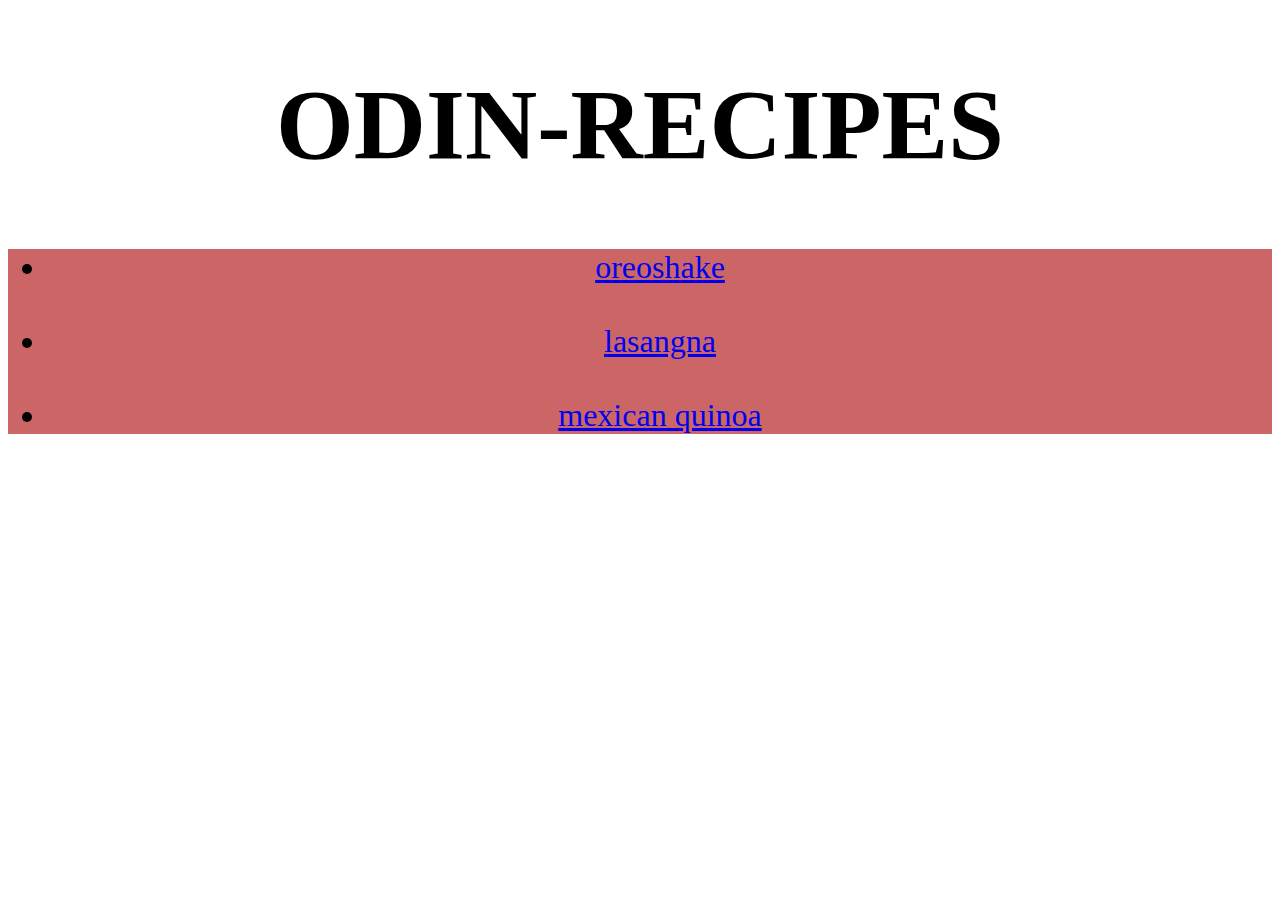
<file: index.html>
<!DOCTYPE html>
<html lang="en">
<head>
    <meta charset="UTF-8">
    <link rel="stylesheet" href="css/style.css">
    <title>
        Great Recipes 
    </title>
</head>
<body>
  <h1 class="main">
    ODIN-RECIPES
  </h1>
  <div class="lcenter" style="font-size:50px">
  <ul>
  <li>
  <a href="recipes/oreoshake.html" >
    oreoshake
  </a>
  </li><br>
  <li>
  <a href="recipes/lasangna.html">
     lasangna
  </a>
  </li><br>
  <li>
  <a href="recipes/mexicanquinoa.html">
     mexican quinoa
  </a>
  </li> 
</ul>
</div>
</body>

</html>
</file>
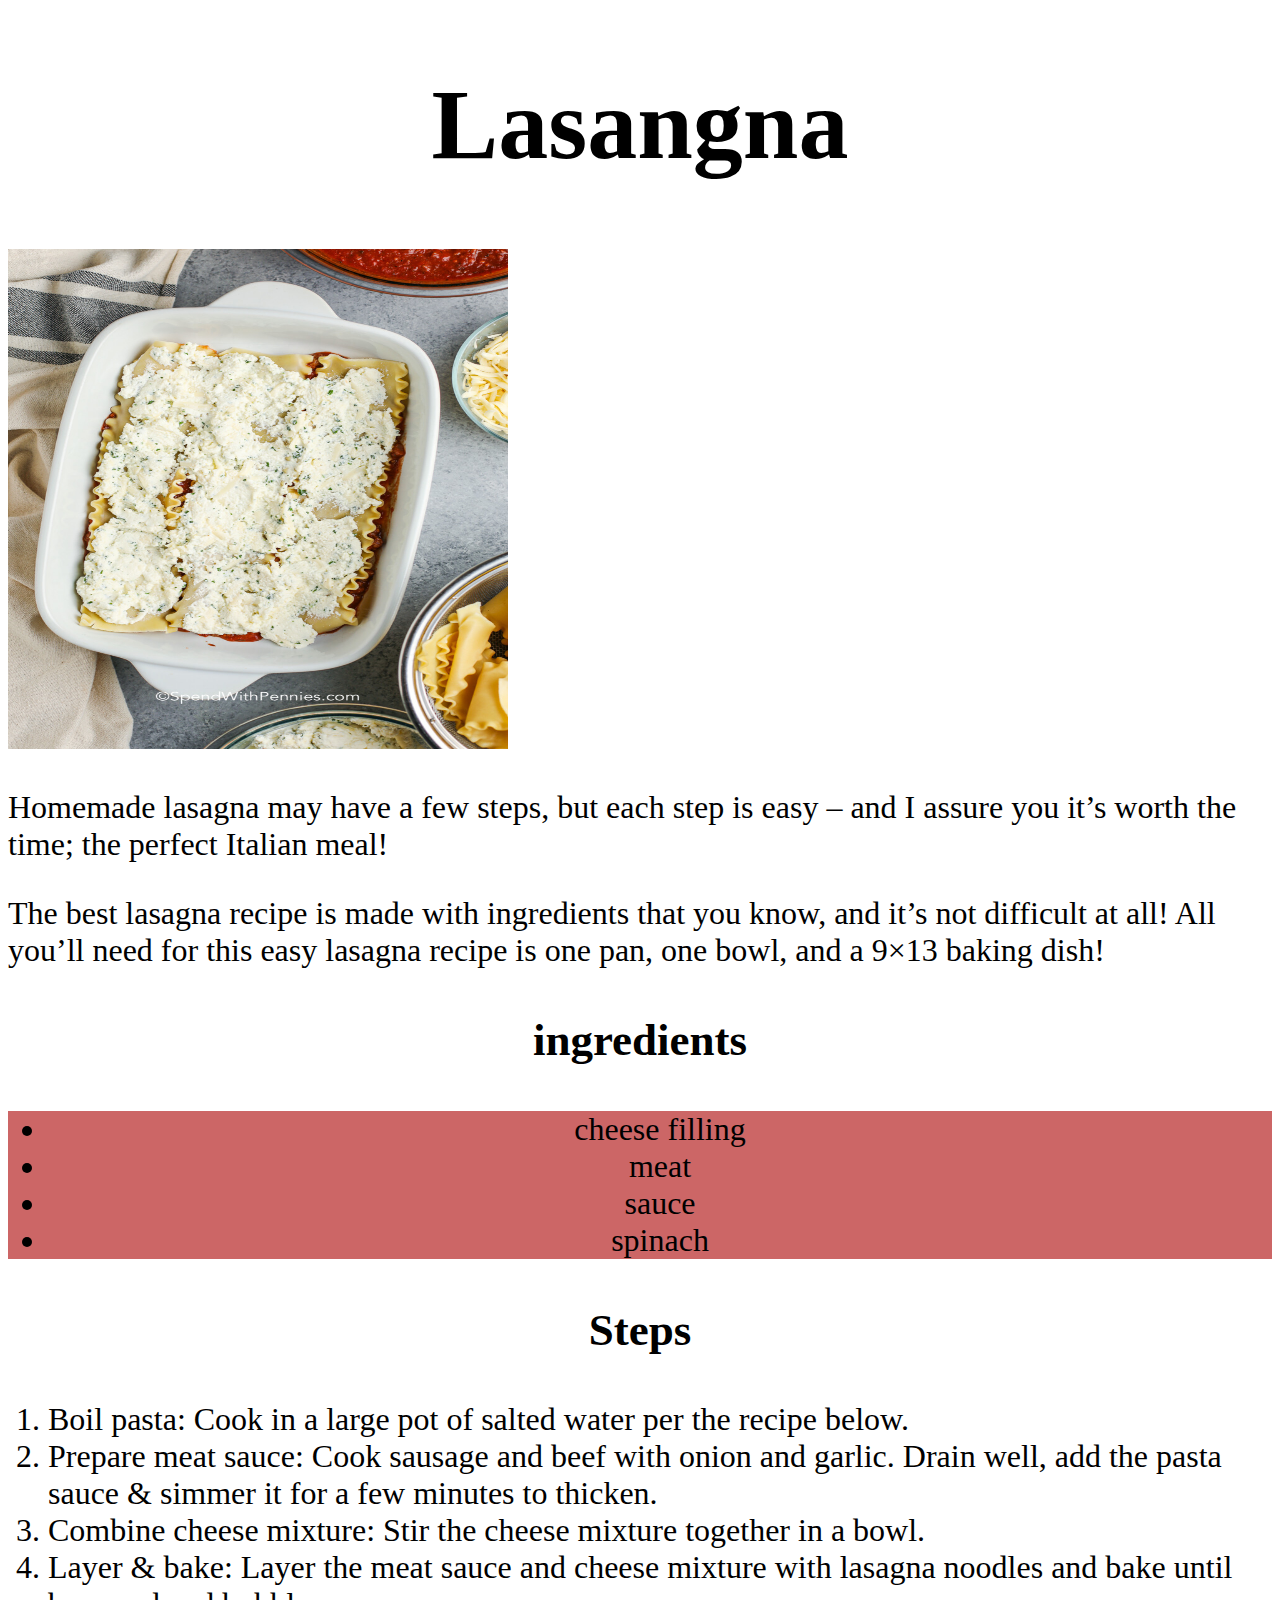
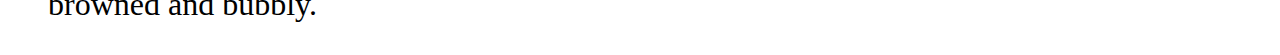
<file: recipes/lasangna.html>
<!DOCTYPE html>
<html lang="en">
<head>
    <meta charset="UTF-8">
    <link rel="stylesheet" href="../css/style.css">
    <title>
    </title>
</head>
<body>
  <h1 class="main">
    Lasangna
  </h1>
  <img src="../img/lasangna.jpg" alt="a photo of lasangna">
  <p>
    Homemade lasagna may have a few steps, but each step is easy – and I assure you it’s worth the time; the perfect Italian meal!
  </p>
  <p>
    The best lasagna recipe is made with ingredients that you know, and it’s not difficult at all! All you’ll need for this easy lasagna recipe is one pan, one bowl, and a 9×13 baking dish!
  </p>
    <h3>
    ingredients
  </h3>
  <div class="lcenter">
  <ul>
    <li>
        cheese filling
    </li>
    <li>
        meat
    </li>
    <li>   sauce
    </li>
    <li> spinach

  </ul>
</div>
  <h3>
    Steps
  </h3>
  <ol>
    <li>
        Boil pasta: Cook in a large pot of salted water per the recipe below.
     </li>
    <li>
        Prepare meat sauce: Cook sausage and beef with onion and garlic. Drain well, add the pasta sauce & simmer it for a few minutes to thicken.   </li>
    </li>
     <li>
        Combine cheese mixture: Stir the cheese mixture together in a bowl.
    </li>
    <li>
        Layer & bake: Layer the meat sauce and cheese mixture with lasagna noodles and bake until browned and bubbly.

    </li>
    

  </ol>
</body>

</html>
</file>
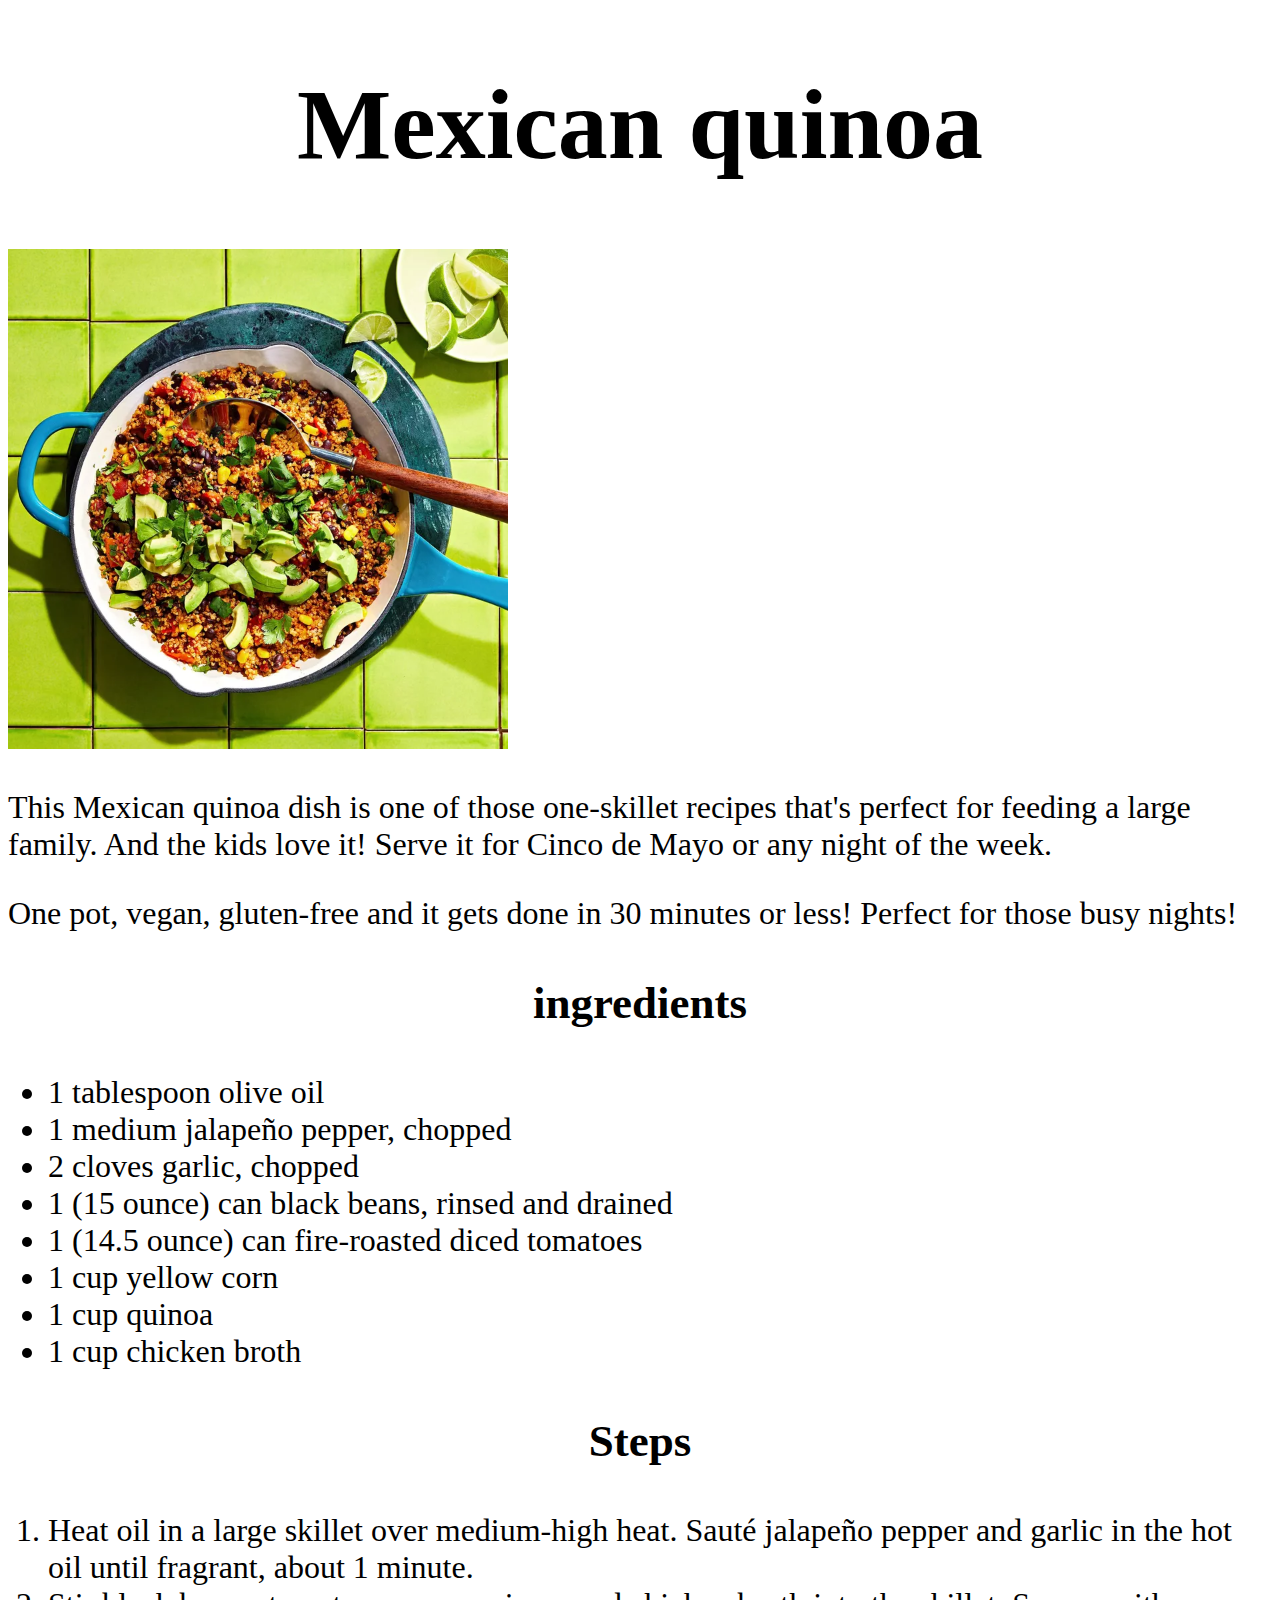
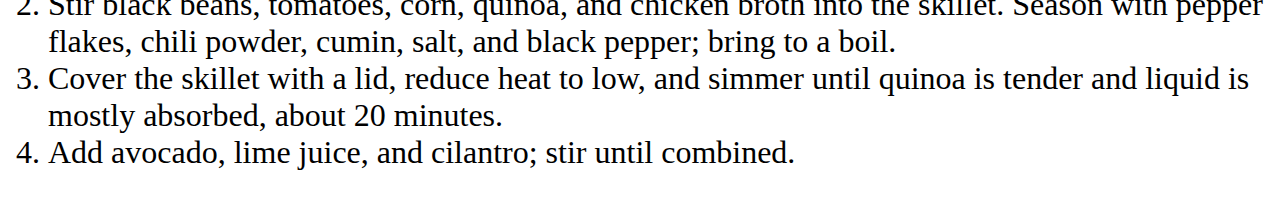
<file: recipes/mexicanquinoa.html>
<!DOCTYPE html>
<html lang="en">
<head>
    <meta charset="UTF-8">
    <link rel="stylesheet" href="../css/style.css">
    <title>
    </title>
</head>
<body>
  <h1 class="main">
    Mexican quinoa
  </h1>
  <img src="../img/mexicanquinoa.webp" alt="a photo of mexican quinoa">
  <p>
    This Mexican quinoa dish is one of those one-skillet recipes that's perfect for feeding a large family. And the kids love it! Serve it for Cinco de Mayo or any night of the week.
  </p>
  <p>
    One pot, vegan, gluten-free and it gets done in 30 minutes or less! Perfect for those busy nights!
  </p>
    <h3>
    ingredients
  </h3>
  <ul>
    <li>
        1 tablespoon olive oil
    </li>
    <li>
        1 medium jalapeño pepper, chopped
    </li>
    <li>    2 cloves garlic, chopped
    </li>
    <li>1 (15 ounce) can black beans, rinsed and drained
      
    </li>
    <li>1 (14.5 ounce) can fire-roasted diced tomatoes
    
    </li>
    <li>1 cup yellow corn
      
    </li>
    <li>    1 cup quinoa
    </li>
    <li>1 cup chicken broth
      
    </li>
  </ul>
  <h3>
    Steps
  </h3>
  <ol>
    <li>
        Heat oil in a large skillet over medium-high heat. Sauté jalapeño pepper and garlic in the hot oil until fragrant, about 1 minute.
    </li>
    <li>
        Stir black beans, tomatoes, corn, quinoa, and chicken broth into the skillet. Season with pepper flakes, chili powder, cumin, salt, and black pepper; bring to a boil.
    </li>
    <li>
        Cover the skillet with a lid, reduce heat to low, and simmer until quinoa is tender and liquid is mostly absorbed, about 20 minutes.
    </li>
    <li>  
        Add avocado, lime juice, and cilantro; stir until combined.
    </li>
    

  </ol>
</body>

</html>
</file>
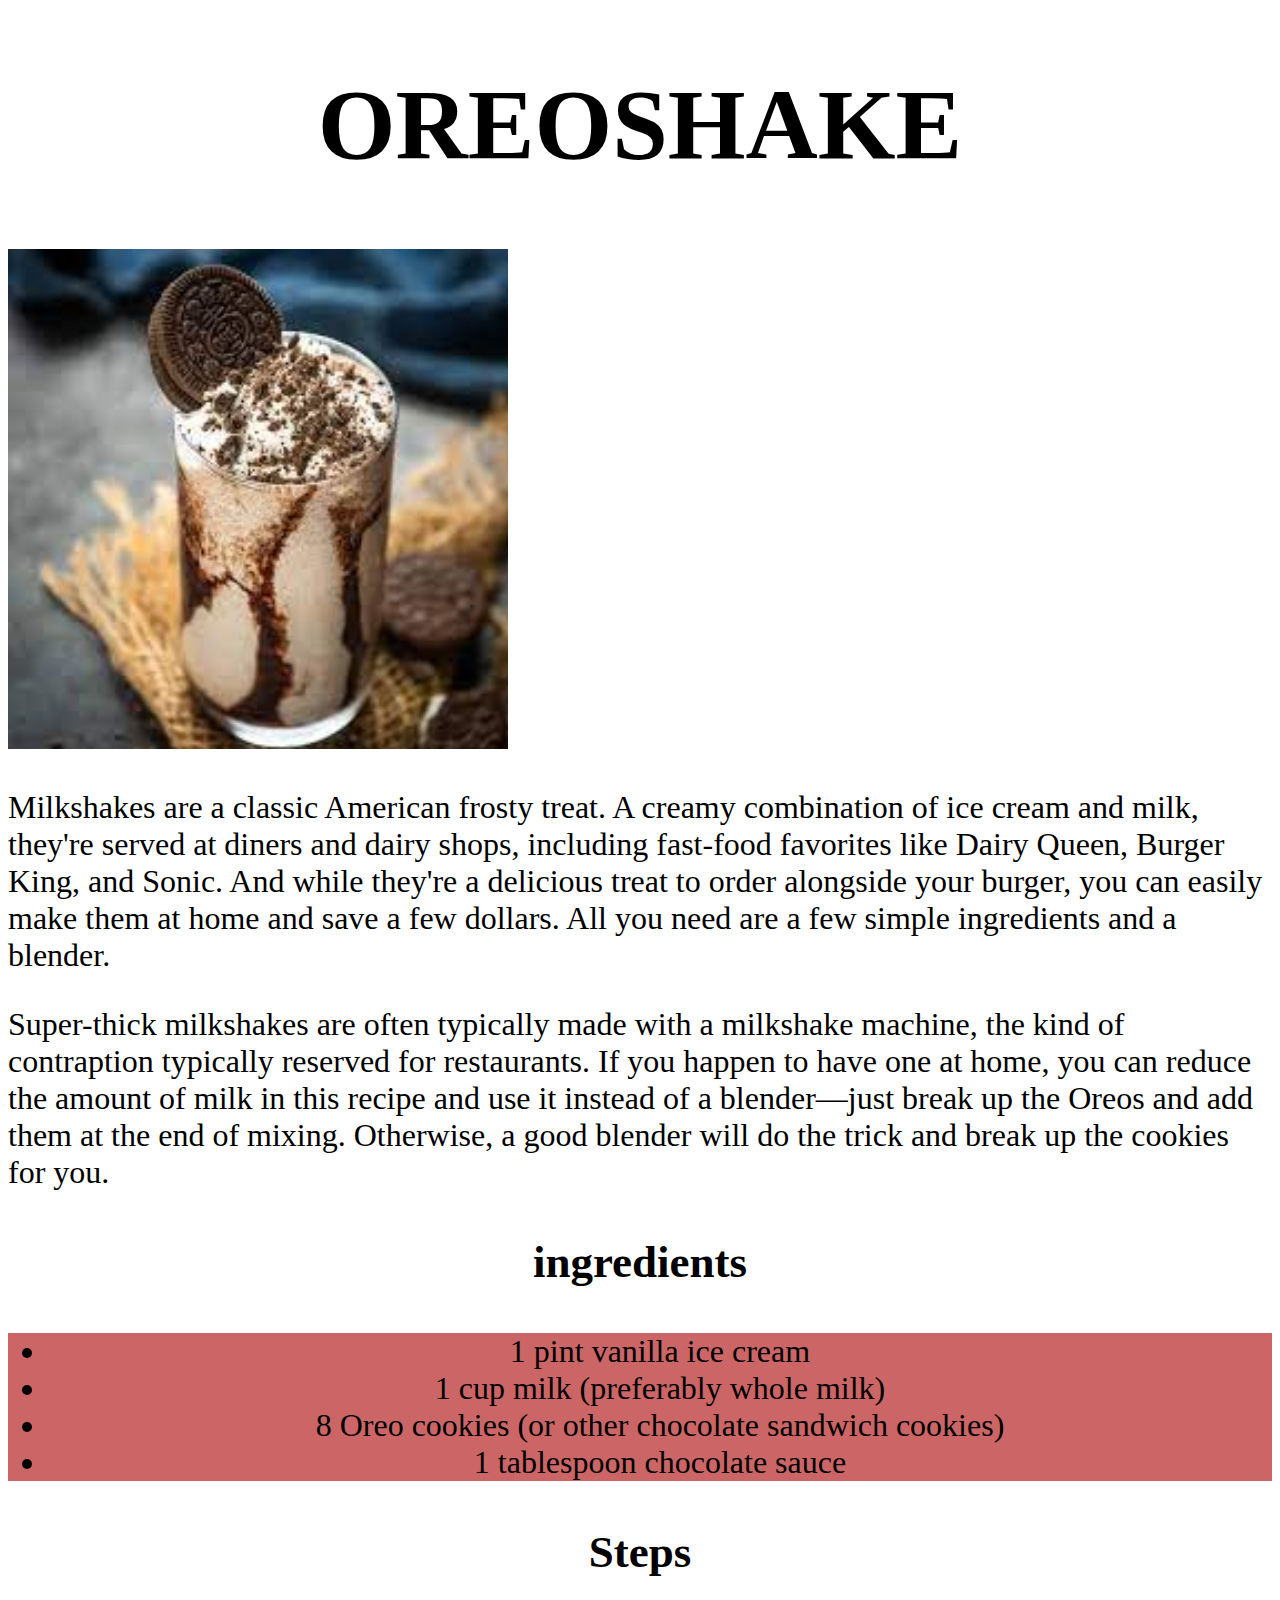
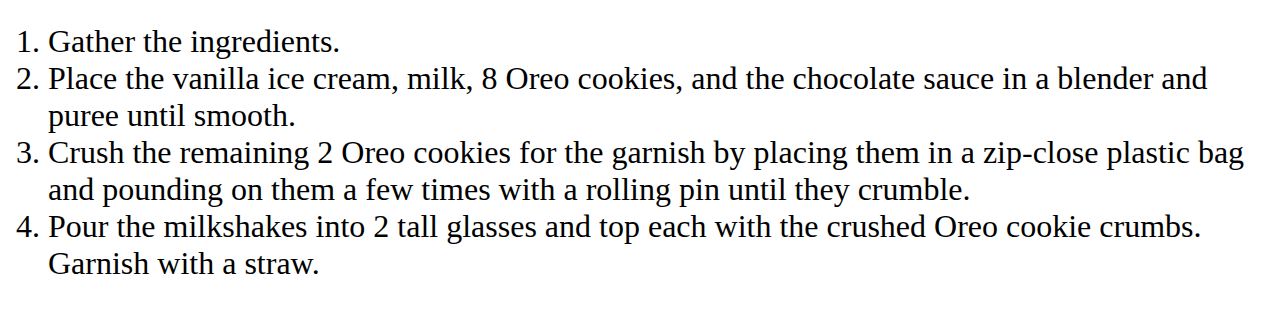
<file: recipes/oreoshake.html>
<!DOCTYPE html>
<html lang="en">
<head>
    <meta charset="UTF-8">
    <link rel="stylesheet" href="../css/style.css">
    <title>
    </title>
</head>
<body>
  <h1 class="main">
    OREOSHAKE
  </h1>
  <img src="../img/oreoshake.jpeg" alt="a photo of oreoshake with some oreo cookies">
  <p>
    Milkshakes are a classic American frosty treat. A creamy combination of ice cream and milk, they're served at diners and dairy shops, including fast-food favorites like Dairy Queen, Burger King, and Sonic. And while they're a delicious treat to order alongside your burger, you can easily make them at home and save a few dollars. All you need are a few simple ingredients and a blender.
  </p>
  <p>
Super-thick milkshakes are often typically made with a milkshake machine, the kind of contraption typically reserved for restaurants. If you happen to have one at home, you can reduce the amount of milk in this recipe and use it instead of a blender—just break up the Oreos and add them at the end of mixing. Otherwise, a good blender will do the trick and break up the cookies for you.
  </p>
  <h3>
    ingredients
  </h3>
  <div class="lcenter">
  <ul>
    <li>
      1 pint vanilla ice cream
    </li>
    <li>
      1 cup milk (preferably whole milk)
    </li>
    <li>
      8 Oreo cookies (or other chocolate sandwich cookies)
    </li>
    <li>
      1 tablespoon chocolate sauce
    </li>
  </ul>
</div>
  <h3>
    Steps
  </h3>
  <ol>
    <li>
      Gather the ingredients.
    </li>
    <li>
      Place the vanilla ice cream, milk, 8 Oreo cookies, and the chocolate sauce in a blender and puree until smooth.
    </li>
    <li>
      Crush the remaining 2 Oreo cookies for the garnish by placing them in a zip-close plastic bag and pounding on them a few times with a rolling pin until they crumble.
    </li>
    <li>
      Pour the milkshakes into 2 tall glasses and top each with the crushed Oreo cookie crumbs. Garnish with a straw.
    </li>
    

  </ol>
</body>

</html>
</file>
<file: css/style.css>
.main {
    font-family:;
    font-size:100px;
    text-align:center;
}

*{
    font-size:32px;
}
.lcenter{
    text-align:center;
    background-color: #cc6666;
}

.font50{
    font-size:50px;
}

img{
    width:500px;
    height:500px;
}

h3{
    text-align:center;
    color:black;
    font-size: 45px;
    font-weight: 700;
}
</file>
